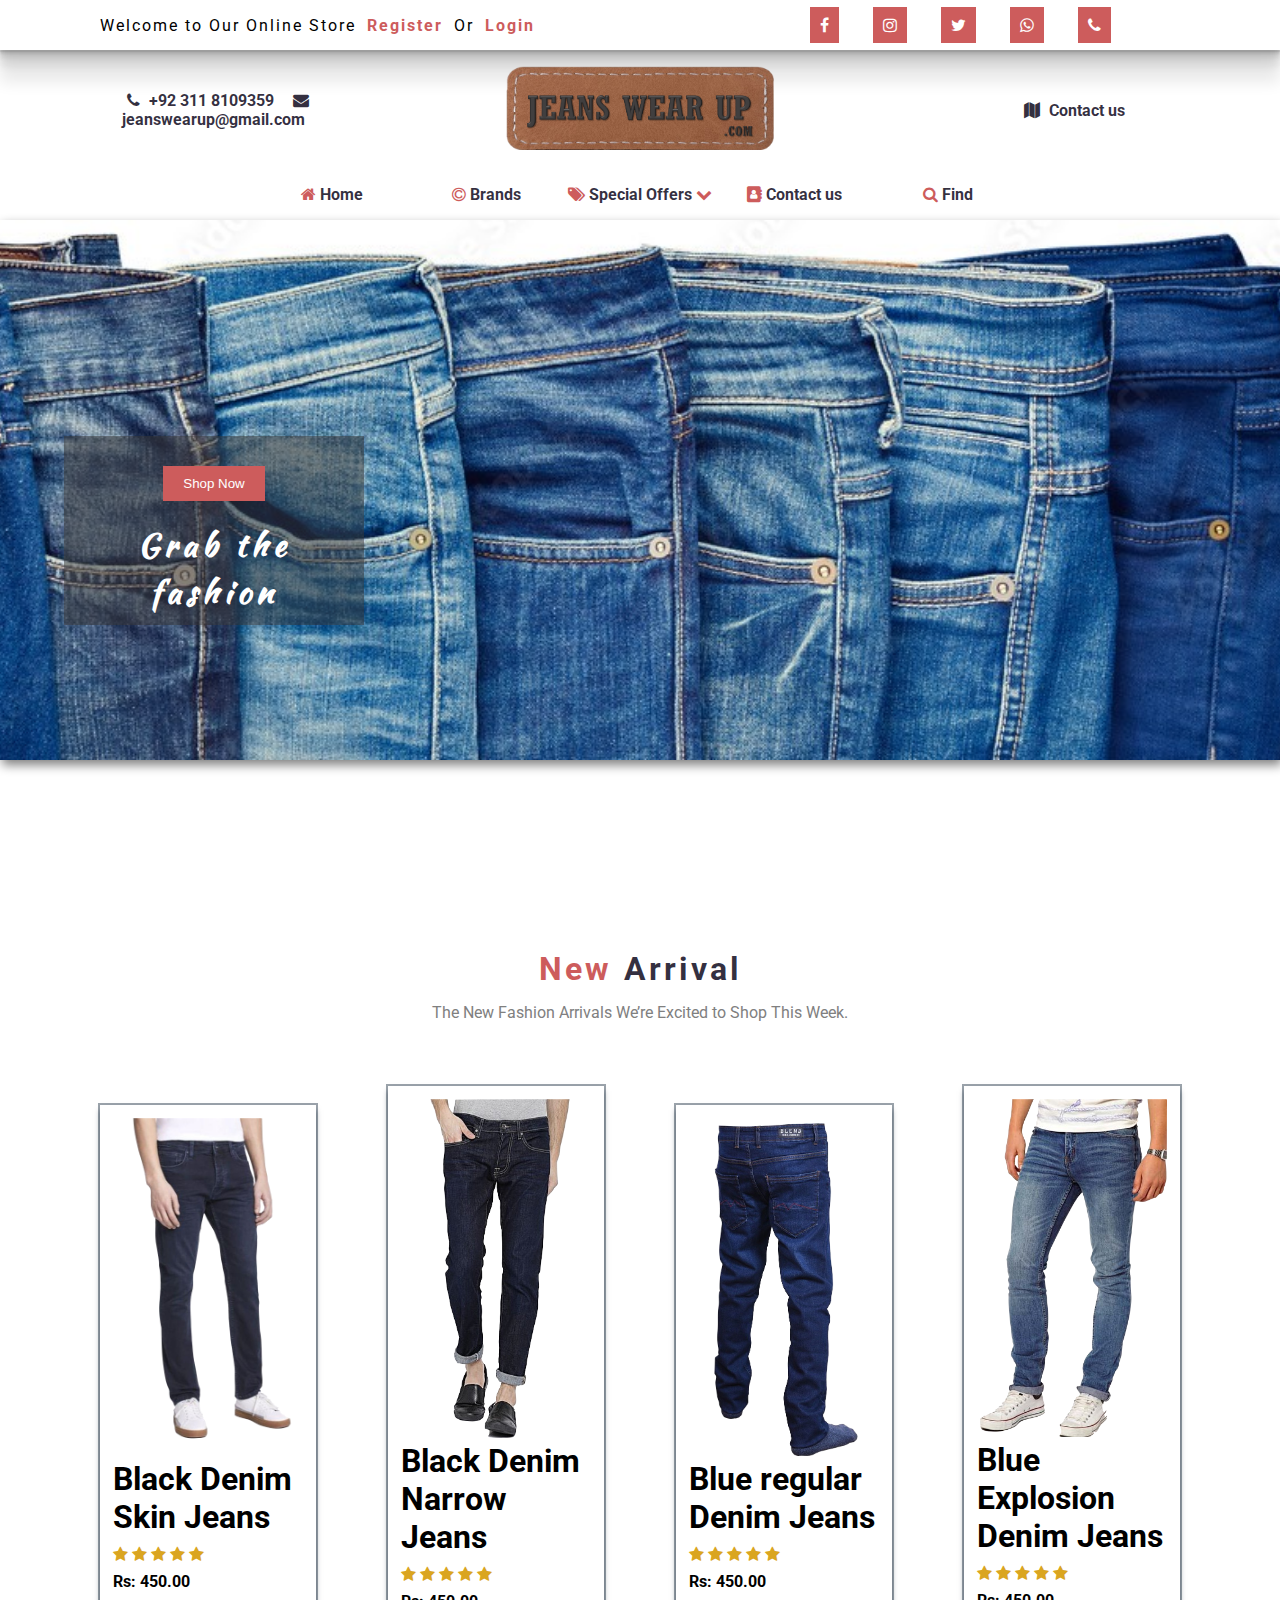
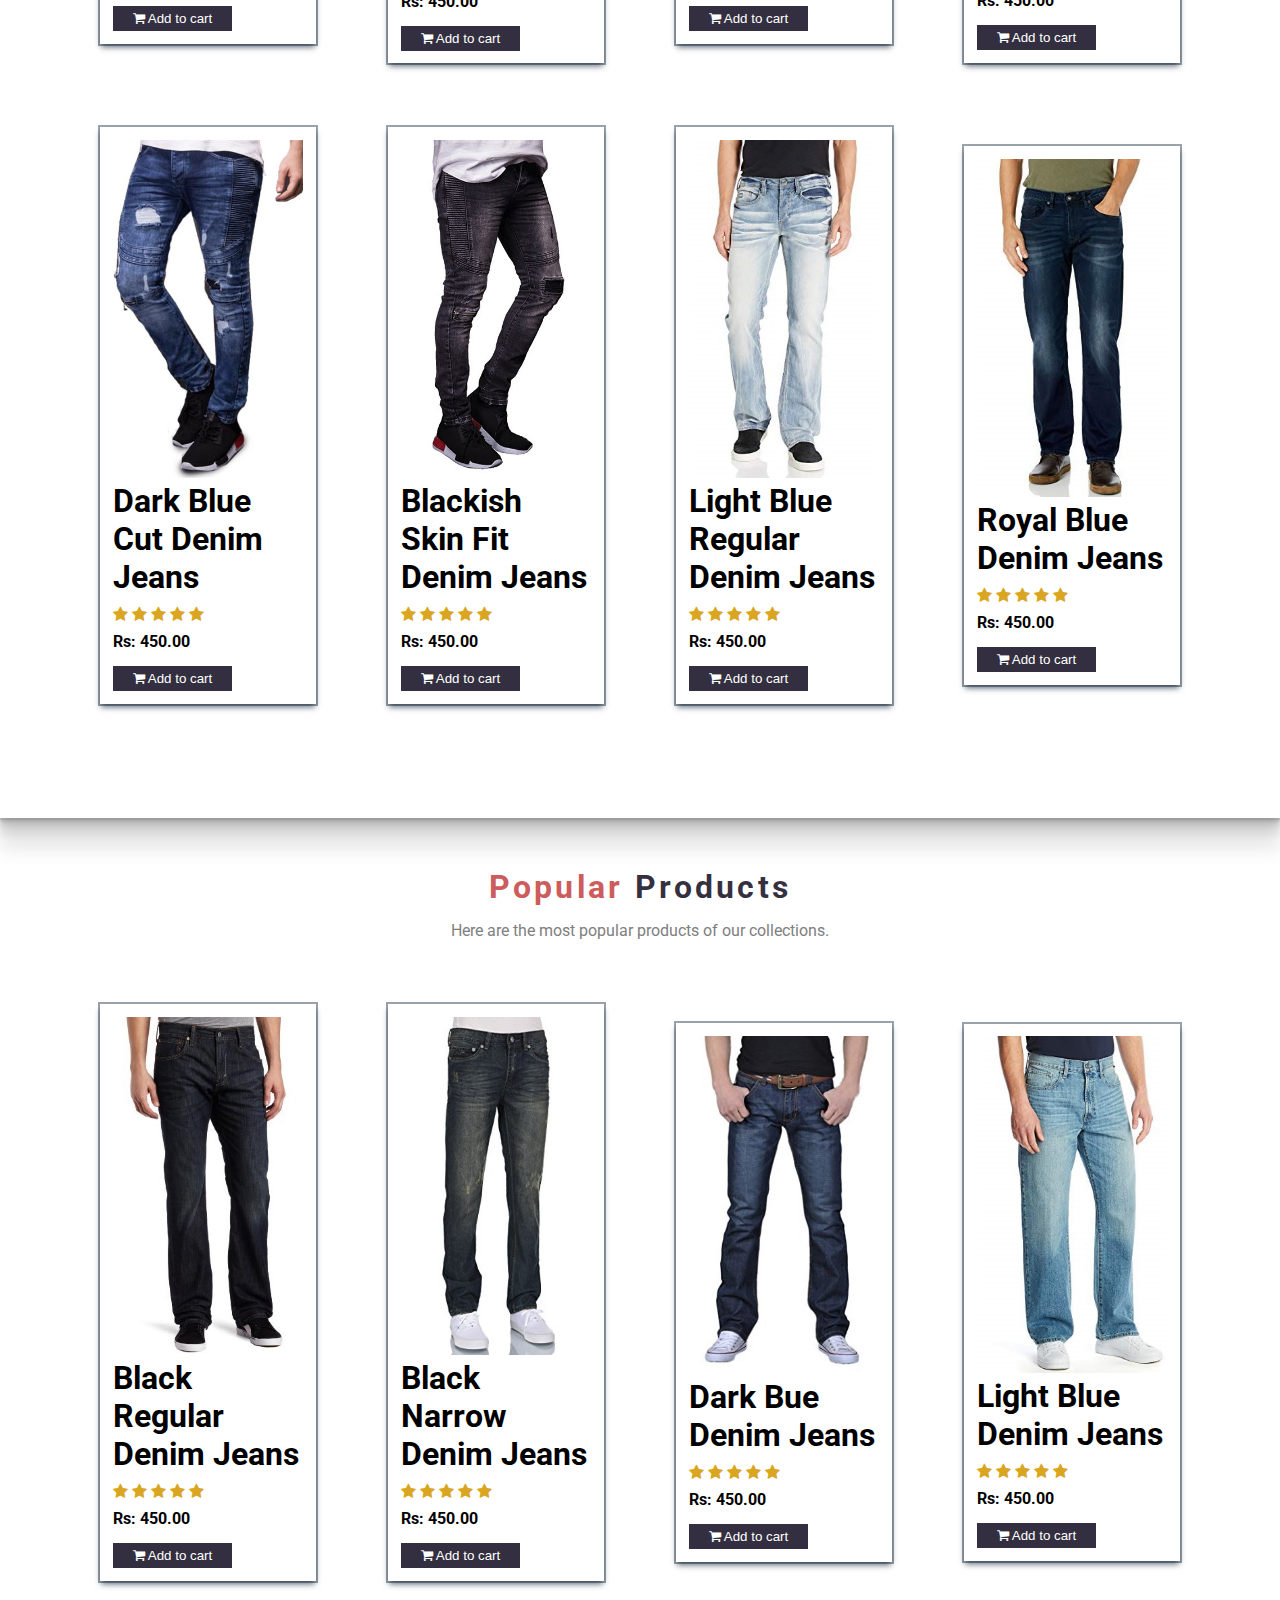
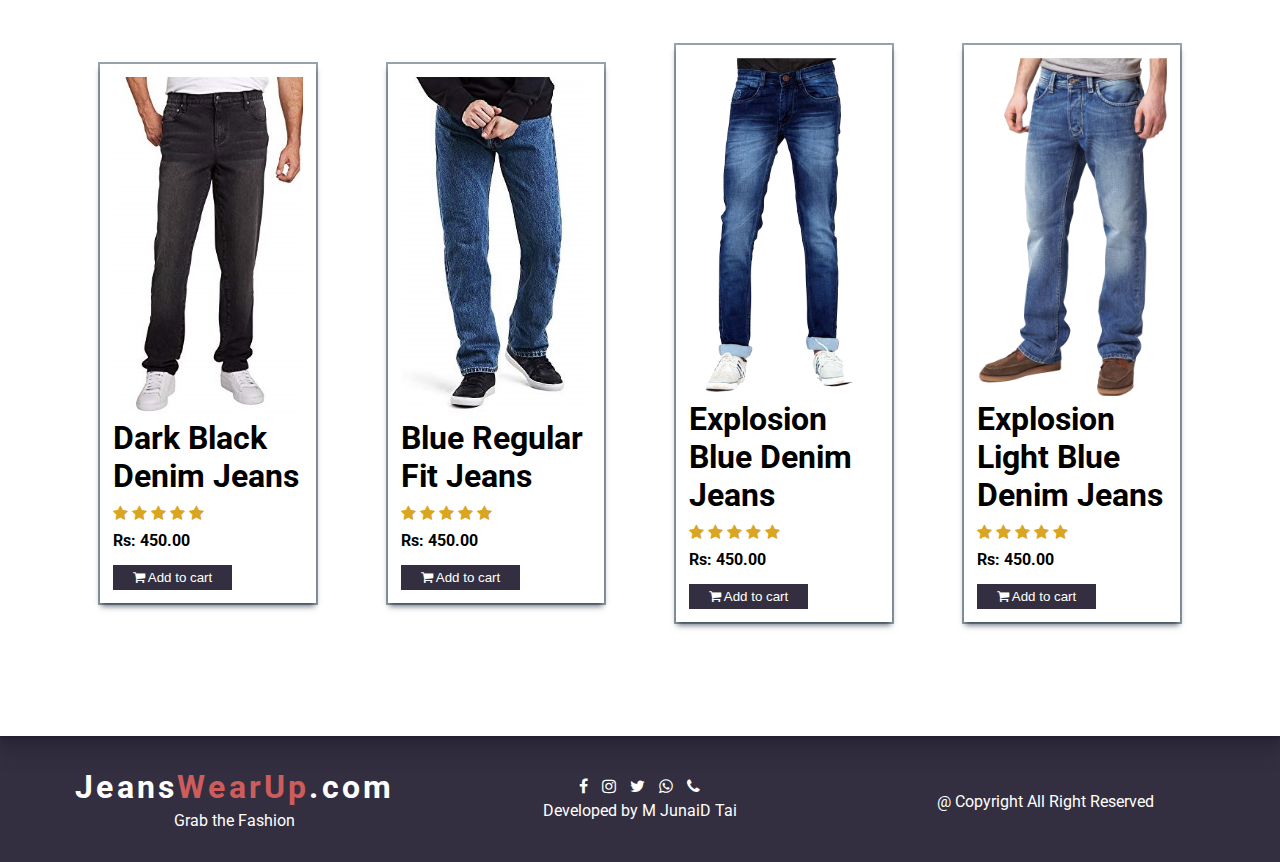
<file: index.html>
<!DOCTYPE html>
<html lang="en">

<head>
    <meta charset="UTF-8">
    <meta http-equiv="X-UA-Compatible" content="IE=edge">
    <meta name="viewport" content="width=device-width, initial-scale=1.0">
    <title>Jeans Wear Up</title>
    <link rel="stylesheet" href="style.css">
    <link rel="stylesheet" href="https://cdnjs.cloudflare.com/ajax/libs/font-awesome/4.7.0/css/font-awesome.min.css">
    <link rel="preconnect" href="https://fonts.googleapis.com">
    <link rel="preconnect" href="https://fonts.gstatic.com" crossorigin>
    <link href="https://fonts.googleapis.com/css2?family=Roboto:wght@300&display=swap" rel="stylesheet">
    <link rel="preconnect" href="https://fonts.googleapis.com">
    <link rel="preconnect" href="https://fonts.gstatic.com" crossorigin>
    <link href="https://fonts.googleapis.com/css2?family=Kaushan+Script&family=Roboto:wght@300&display=swap" rel="stylesheet">
</head>

<body>
    <header>
        <!-- Top Bar Starts Here -->
        <nav class="topBar">
            <div class="topBarDiv1">
                <span>Welcome to Our Online Store <a href="./registration.html">Register</a> Or <a href="./registration.html">Login</a></span>
            </div>
            <!-- <div class="topBarDiv3">
                <span><i class="fa fa-user"></i> Welcome <span id="userShow">k</span> <a href="#">Log out</a></span>
            </div> -->
            <div class="topBarDiv2">
                <a href="javascript:void(0)"><i class="fa fa-facebook-f"></i></a>
                <a href="javascript:void(0)"><i class="fa fa-instagram"></i></a>
                <a href="javascript:void(0)"><i class="fa fa-twitter"></i></a>
                <a href="javascript:void(0)"><i class="fa fa-whatsapp"></i></a>
                <a href="javascript:void(0)"><i class="fa fa-phone"></i></a>
            </div>
        </nav>
        <!-- Top Bar Ends Here -->

        <!-- First Navigation Bar Starts Here -->

        <nav class="firstNavBar">
            <div class="firstNavBarleftDiv">
                <a href="tel:0311-8109359"><i class="fa fa-phone"></i> +92 311 8109359</a>
                <a href="mailto:jeanswearup@gmail.com"><i class="fa fa-envelope"></i> jeanswearup@gmail.com</a>
            </div>
            <div class="firstNavBarMiddleDiv">
                <a href="./index.html"><img src="./Image/Logo Transparent.png" alt="Site Logo"></a>
            </div>
            <div class="firstNavBarRightDiv">
               <a href="./contactUs.html"><i class="fa fa-map"></i> Contact us</a>
            </div>

        </nav>
        <!-- First Navigation Bar Ends Here -->

        <!-- Second Navigation Bar Starts Here -->
        <nav class="socendNavBar">
            <ul>
                <li><a href="./index.html"><i class="fa fa-home"></i> Home</a></li>
                <li><a href="./brands.html"><i class="fa fa-copyright"></i> Brands</a></li>
                <li><a href="./specialOffers.html"><i class="fa fa-tags"></i> Special Offers <i class="fa fa-chevron-down"></i></a>
                    <ul>
                        <li><a href="./index.html#newArrival"><i class="fa fa-gift"></i> New Arrival</a></li>
                        <li><a href="./index.html#popularProduct"><i class="fa fa-fire"></i> Popular Items</a></li>
                    </ul>
                </li>
                <li><a href="./contactUs.html"><i class="fa fa-address-book"></i> Contact us</a></li>
                <li><a href="javascript:void(0)" onclick="findLink()"><i class="fa fa-search"></i> Find</a></li>
            </ul>
        </nav>
        <!-- Second Navigation Bar Ends Here -->

<section id="sideNavBar">
    <ul>
        <li><a href="./index.html"><i class="fa fa-home"></i> Home</a></li>
        <li><a href="./brands.html"><i class="fa fa-copyright"></i> Brands</a></li>
        <li><a href="./contactUs.html"><i class="fa fa-address-book"></i> Contact us</a></li>
        <li><a href="javascript:void(0)" onclick="findLink()"><i class="fa fa-search"></i> Find</a></li>
        <li><a href="./specialOffers.html"><i class="fa fa-tags"></i> Special Offers <i class="fa fa-chevron-down"></i></a>
            <ul>
                <li><a href="index.html#newArrival"><i class="fa fa-gift"></i> New Arrival</a></li>
                <li><a href="index.html#popularProduct"><i class="fa fa-fire"></i> Popular Items</a></li>
            </ul>
        </li>
    </ul>
</section>
<i class="fa fa-bars" id="menuBar" onclick="menuBarfunc()"></i>

        <!-- Intro Picture Starts Here -->
        <section class="pictureSection">
            <div class="pictureSectionText">
                <a href="./index.html#newArrival"><button>Shop Now</button></a>
                <h1>Grab the fashion</h1>
            </div>
        </section>
        <!-- Intro Picture Ends Here -->
    </header>

    <!-- New Arrival Section Starts Here -->
    <section class="newArrival" id="newArrival">
        <div class="productIntro">
            <h1>New <span>Arrival</span></h1>
            <p>The New Fashion Arrivals We’re Excited to Shop This Week.</p>
        </div>

        <div class="cardContainer">
            <div class="card">
                <div>
                    <img src="./Image/Pants1.png" alt="New Arrival Pants">
                </div>
                <h1>Black Denim Skin Jeans</h1>
                <span>
                    <i class="fa fa-star"></i>
                    <i class="fa fa-star"></i>
                    <i class="fa fa-star"></i>
                    <i class="fa fa-star"></i>
                    <i class="fa fa-star"></i>
                </span>
                <p>Rs: 450.00</p>
                <button><i class="fa fa-shopping-cart"></i> Add to cart</button>
            </div>
            <div class="card">
                <div>
                    <img src="./Image/Pants2.png" alt="New Arrival Pants">
                </div>
                <h1>Black Denim Narrow Jeans</h1>
                <span>
                    <i class="fa fa-star"></i>
                    <i class="fa fa-star"></i>
                    <i class="fa fa-star"></i>
                    <i class="fa fa-star"></i>
                    <i class="fa fa-star"></i>
                </span>
                <p>Rs: 450.00</p>
                <button><i class="fa fa-shopping-cart"></i> Add to cart</button>
            </div>
            <div class="card">
                <div>
                    <img src="./Image/Pants3.png" alt="New Arrival Pants">
                </div>
                <h1>Blue regular Denim Jeans</h1>
                <span>
                    <i class="fa fa-star"></i>
                    <i class="fa fa-star"></i>
                    <i class="fa fa-star"></i>
                    <i class="fa fa-star"></i>
                    <i class="fa fa-star"></i>
                </span>
                <p>Rs: 450.00</p>
                <button><i class="fa fa-shopping-cart"></i> Add to cart</button>
            </div>
            <div class="card">
                <div>
                    <img src="./Image/Pants5.png" alt="New Arrival Pants">
                </div>
                <h1>Blue Explosion Denim Jeans</h1>
                <span>
                    <i class="fa fa-star"></i>
                    <i class="fa fa-star"></i>
                    <i class="fa fa-star"></i>
                    <i class="fa fa-star"></i>
                    <i class="fa fa-star"></i>
                </span>
                <p>Rs: 450.00</p>
                <button><i class="fa fa-shopping-cart"></i> Add to cart</button>
            </div>
        </div>
        <div class="cardContainer">
            <div class="card">
                <div>
                    <img src="./Image/Pants6.jpg" alt="New Arrival Pants">
                </div>
                <h1>Dark Blue Cut Denim Jeans</h1>
                <span>
                    <i class="fa fa-star"></i>
                    <i class="fa fa-star"></i>
                    <i class="fa fa-star"></i>
                    <i class="fa fa-star"></i>
                    <i class="fa fa-star"></i>
                </span>
                <p>Rs: 450.00</p>
                <button><i class="fa fa-shopping-cart"></i> Add to cart</button>
            </div>
            <div class="card">
                <div>
                    <img src="./Image/Pants7.jpg" alt="New Arrival Pants">
                </div>
                <h1>Blackish Skin Fit Denim Jeans</h1>
                <span>
                    <i class="fa fa-star"></i>
                    <i class="fa fa-star"></i>
                    <i class="fa fa-star"></i>
                    <i class="fa fa-star"></i>
                    <i class="fa fa-star"></i>
                </span>
                <p>Rs: 450.00</p>
                <button><i class="fa fa-shopping-cart"></i> Add to cart</button>
            </div>
            <div class="card">
                <div>
                    <img src="./Image/Pants8.jpg" alt="New Arrival Pants">
                </div>
                <h1>Light Blue Regular Denim Jeans</h1>
                <span>
                    <i class="fa fa-star"></i>
                    <i class="fa fa-star"></i>
                    <i class="fa fa-star"></i>
                    <i class="fa fa-star"></i>
                    <i class="fa fa-star"></i>
                </span>
                <p>Rs: 450.00</p>
                <button><i class="fa fa-shopping-cart"></i> Add to cart</button>
            </div>
            <div class="card">
                <div>
                    <img src="./Image/Pants9.jpg" alt="New Arrival Pants">
                </div>
                <h1>Royal Blue Denim Jeans</h1>
                <span>
                    <i class="fa fa-star"></i>
                    <i class="fa fa-star"></i>
                    <i class="fa fa-star"></i>
                    <i class="fa fa-star"></i>
                    <i class="fa fa-star"></i>
                </span>
                <p>Rs: 450.00</p>
                <button><i class="fa fa-shopping-cart"></i> Add to cart</button>
            </div>
        </div>

    </section>
    <!-- New Arrival Section Ends Here -->

    <!-- Popular Items Section Starts Here -->
    <section class="popularProduct" id="popularProduct">
        <div class="productIntro">
            <h1>Popular <span>Products</span></h1>
            <p>Here are the most popular products of our collections.</p>
        </div>

        <div class="cardContainer">
            <div class="card">
                <div>
                    <img src="./Image/Pants10.jpg" alt="New Arrival Pants">
                </div>
                <h1>Black Regular Denim Jeans</h1>
                <span>
            <i class="fa fa-star"></i>
            <i class="fa fa-star"></i>
            <i class="fa fa-star"></i>
            <i class="fa fa-star"></i>
            <i class="fa fa-star"></i>
        </span>
                <p>Rs: 450.00</p>
                <button><i class="fa fa-shopping-cart"></i> Add to cart</button>
            </div>
            <div class="card">
                <div>
                    <img src="./Image/Pants11.jpg" alt="New Arrival Pants">
                </div>
                <h1> Black Narrow Denim Jeans</h1>
                <span>
            <i class="fa fa-star"></i>
            <i class="fa fa-star"></i>
            <i class="fa fa-star"></i>
            <i class="fa fa-star"></i>
            <i class="fa fa-star"></i>
        </span>
                <p>Rs: 450.00</p>
                <button><i class="fa fa-shopping-cart"></i> Add to cart</button>
            </div>
            <div class="card">
                <div>
                    <img src="./Image/Pants12.jpg" alt="New Arrival Pants">
                </div>
                <h1>Dark Bue Denim Jeans</h1>
                <span>
            <i class="fa fa-star"></i>
            <i class="fa fa-star"></i>
            <i class="fa fa-star"></i>
            <i class="fa fa-star"></i>
            <i class="fa fa-star"></i>
        </span>
                <p>Rs: 450.00</p>
                <button><i class="fa fa-shopping-cart"></i> Add to cart</button>
            </div>
            <div class="card">
                <div>
                    <img src="./Image/Pants13.jpg" alt="New Arrival Pants">
                </div>
                <h1>Light Blue Denim Jeans</h1>
                <span>
            <i class="fa fa-star"></i>
            <i class="fa fa-star"></i>
            <i class="fa fa-star"></i>
            <i class="fa fa-star"></i>
            <i class="fa fa-star"></i>
        </span>
                <p>Rs: 450.00</p>
                <button><i class="fa fa-shopping-cart"></i> Add to cart</button>
            </div>
        </div>
        <div class="cardContainer">
            <div class="card">
                <div>
                    <img src="./Image/Pants14.jpg" alt="New Arrival Pants">
                </div>
                <h1>Dark Black Denim Jeans</h1>
                <span>
            <i class="fa fa-star"></i>
            <i class="fa fa-star"></i>
            <i class="fa fa-star"></i>
            <i class="fa fa-star"></i>
            <i class="fa fa-star"></i>
        </span>
                <p>Rs: 450.00</p>
                <button><i class="fa fa-shopping-cart"></i> Add to cart</button>
            </div>
            <div class="card">
                <div>
                    <img src="./Image/Pants15.jpg" alt="New Arrival Pants">
                </div>
                <h1>Blue Regular Fit Jeans</h1>
                <span>
            <i class="fa fa-star"></i>
            <i class="fa fa-star"></i>
            <i class="fa fa-star"></i>
            <i class="fa fa-star"></i>
            <i class="fa fa-star"></i>
        </span>
                <p>Rs: 450.00</p>
                <button><i class="fa fa-shopping-cart"></i> Add to cart</button>
            </div>
            <div class="card">
                <div>
                    <img src="./Image/Pants16.png" alt="New Arrival Pants">
                </div>
                <h1>Explosion Blue Denim Jeans</h1>
                <span>
            <i class="fa fa-star"></i>
            <i class="fa fa-star"></i>
            <i class="fa fa-star"></i>
            <i class="fa fa-star"></i>
            <i class="fa fa-star"></i>
        </span>
                <p>Rs: 450.00</p>
                <button><i class="fa fa-shopping-cart"></i> Add to cart</button>
            </div>
            <div class="card">
                <div>
                    <img src="./Image/Pants18.png" alt="New Arrival Pants">
                </div>
                <h1>Explosion Light Blue Denim Jeans</h1>
                <span>
            <i class="fa fa-star"></i>
            <i class="fa fa-star"></i>
            <i class="fa fa-star"></i>
            <i class="fa fa-star"></i>
            <i class="fa fa-star"></i>
        </span>
                <p>Rs: 450.00</p>
                <button><i class="fa fa-shopping-cart"></i> Add to cart</button>
            </div>
        </div>
    </section>
    <!-- Popular Items Section Ends Here -->

    <!-- footer Starts Here -->
    <footer>
        <div>
            <a href="./index.html"><h1>Jeans<span>WearUp</span>.com</h1></a> 
            <p>Grab the Fashion</p>
        </div>
        <div>
            <i class="fa fa-facebook-f"></i>
            <i class="fa fa-instagram"></i>
            <i class="fa fa-twitter"></i>
            <i class="fa fa-whatsapp"></i>
            <i class="fa fa-phone"></i>
            <p>Developed by M JunaiD Tai</p>
        </div>
        <div>
            <p>@ Copyright All Right Reserved</p>
        </div>
    </footer>
    <!-- footer Ends Here -->

<script src="app.js"></script>
</body>

</html>
</file>
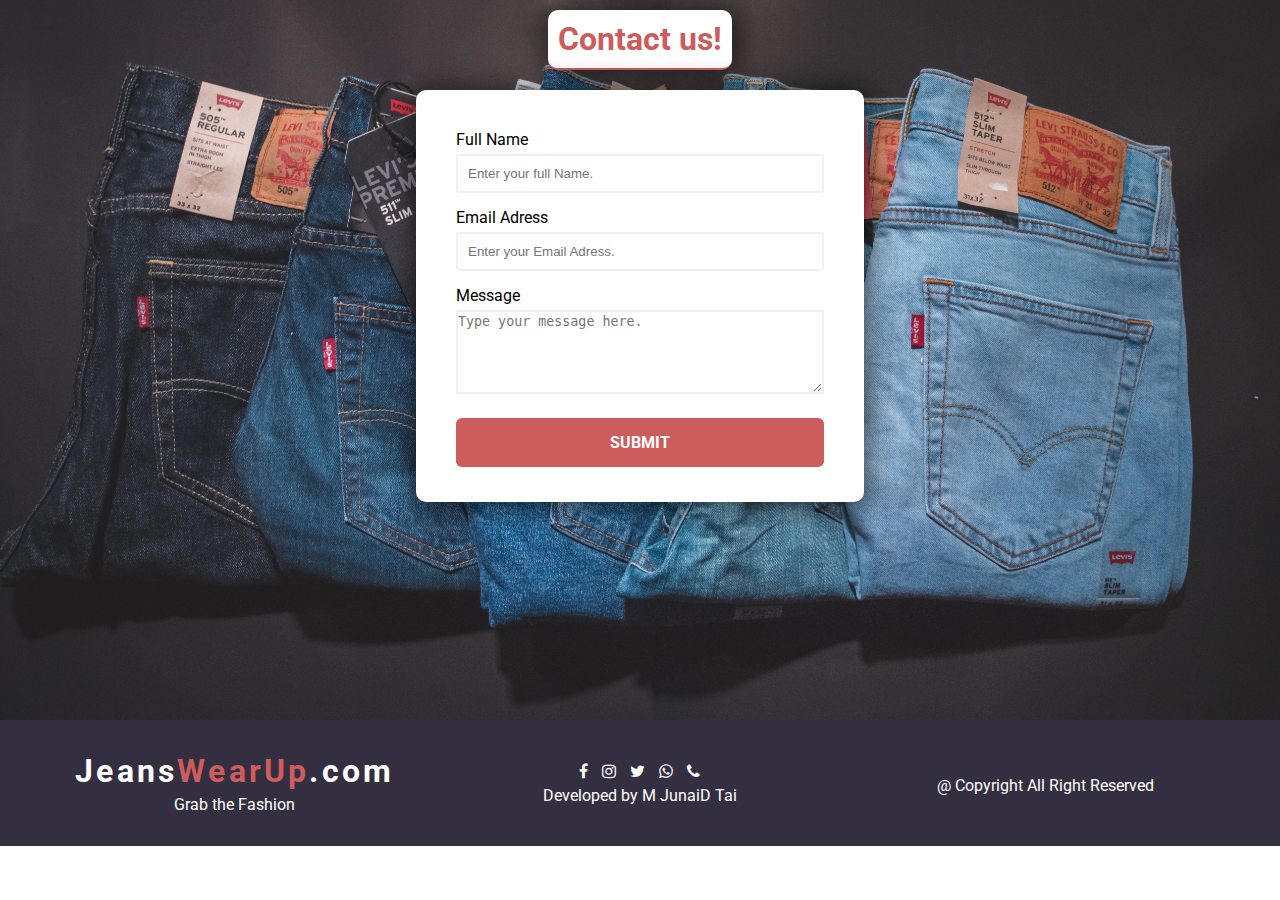
<file: contactUs.html>
<!DOCTYPE html>
<html lang="en">
<head>
    <meta charset="UTF-8">
    <meta http-equiv="X-UA-Compatible" content="IE=edge">
    <meta name="viewport" content="width=device-width, initial-scale=1.0">
    <title>Contact us</title>
    <link rel="stylesheet" href="style.css">
    <link rel="stylesheet" href="https://cdnjs.cloudflare.com/ajax/libs/font-awesome/4.7.0/css/font-awesome.min.css">
    <link rel="preconnect" href="https://fonts.googleapis.com">
    <link rel="preconnect" href="https://fonts.gstatic.com" crossorigin>
    <link href="https://fonts.googleapis.com/css2?family=Roboto:wght@300&display=swap" rel="stylesheet">
    <link rel="preconnect" href="https://fonts.googleapis.com">
    <link rel="preconnect" href="https://fonts.gstatic.com" crossorigin>
    <link href="https://fonts.googleapis.com/css2?family=Kaushan+Script&family=Roboto:wght@300&display=swap" rel="stylesheet">
    <link rel="stylesheet" href="styleRegistration.css">
</head>

<body>
    <div class="contactDiv">
        <h1>Contact us!</h1>
        <!-- <div class="innerContactDiv">
            <div id="map"></div> -->
            <div class="contactUsForm">
                <div>
                    <label>Full Name</label>
                    <input type="text" id="contactUsFullName" autocomplete="off" placeholder="Enter your full Name.">
                </div>
                <div>
                    <label>Email Adress</label>
                    <input type="email" id="contactUsEmail" autocomplete="off" placeholder="Enter your Email Adress.">
                </div>
                <div>
                    <label>Message</label>
                    <textarea name="" id="contactUsMsg" autocomplete="off" rows="4" placeholder="Type your message here."></textarea>
        
                </div>
                <div>
                    <input type="submit" id="contactUsSubmitBtn" value="Submit" onClick="contactSubmit()">
                </div>
            </div>
        <!-- </div> -->
    </div>
    
    
        <!-- footer Starts Here -->
            <!-- footer Starts Here -->
    <footer>
        <div>
            <a href="./index.html"><h1>Jeans<span>WearUp</span>.com</h1></a> 
            <p>Grab the Fashion</p>
        </div>
        <div>
            <i class="fa fa-facebook-f"></i>
            <i class="fa fa-instagram"></i>
            <i class="fa fa-twitter"></i>
            <i class="fa fa-whatsapp"></i>
            <i class="fa fa-phone"></i>
            <p>Developed by M JunaiD Tai</p>
        </div>
        <div>
            <p>@ Copyright All Right Reserved</p>
        </div>
    </footer>
    <!-- footer Ends Here -->



        <script src="app.js"></script>
</body>
</html>
</file>
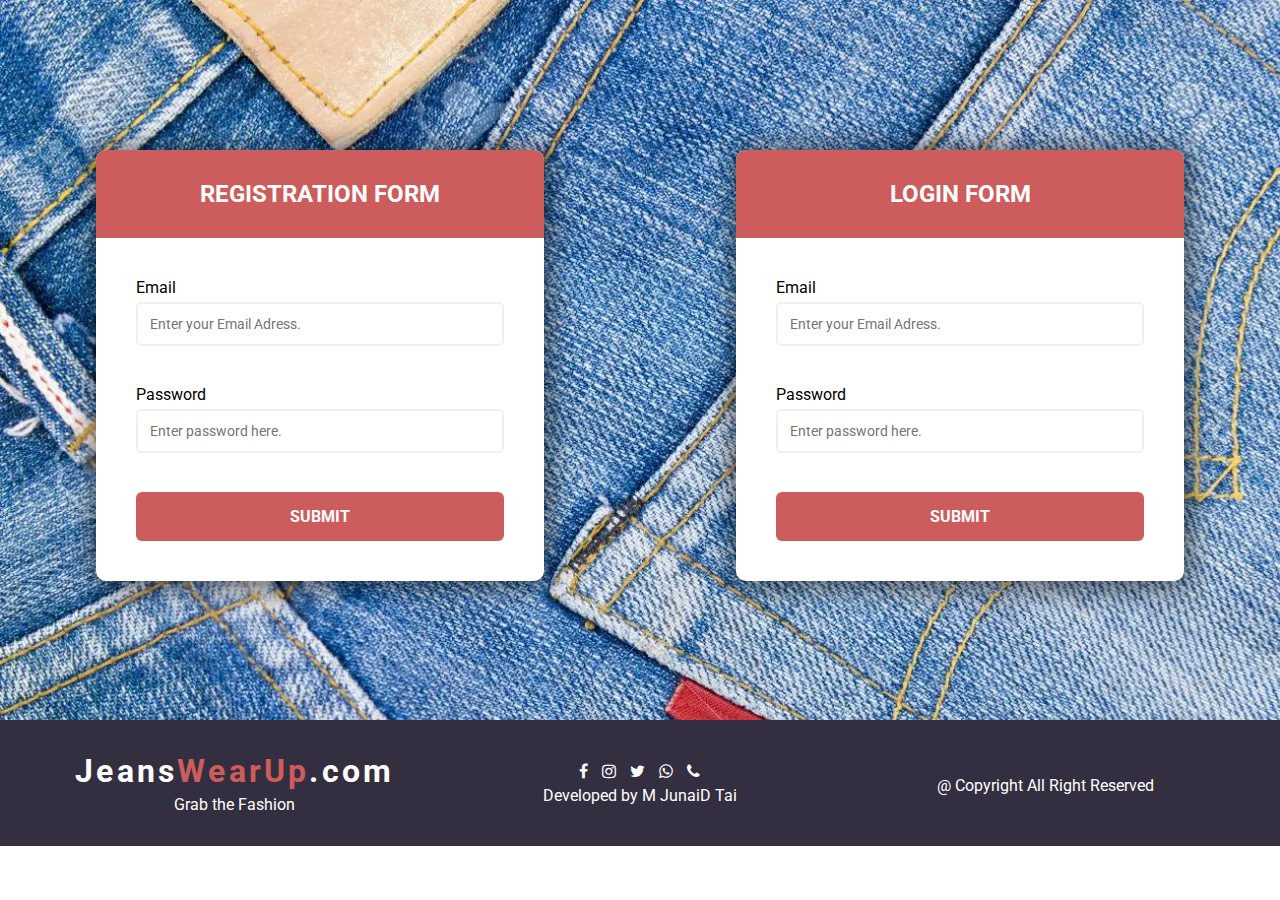
<file: registration.html>
<!DOCTYPE html>
<html lang="en">
<head>
    <meta charset="UTF-8">
    <meta http-equiv="X-UA-Compatible" content="IE=edge">
    <meta name="viewport" content="width=device-width, initial-scale=1.0">
    <title>Sign Up</title>
    <link rel="stylesheet" href="style.css">
    <link rel="stylesheet" href="https://cdnjs.cloudflare.com/ajax/libs/font-awesome/4.7.0/css/font-awesome.min.css">
    <link rel="preconnect" href="https://fonts.googleapis.com">
    <link rel="preconnect" href="https://fonts.gstatic.com" crossorigin>
    <link href="https://fonts.googleapis.com/css2?family=Roboto:wght@300&display=swap" rel="stylesheet">
    <link rel="preconnect" href="https://fonts.googleapis.com">
    <link rel="preconnect" href="https://fonts.gstatic.com" crossorigin>
    <link href="https://fonts.googleapis.com/css2?family=Kaushan+Script&family=Roboto:wght@300&display=swap" rel="stylesheet">
    <link rel="stylesheet" href="styleRegistration.css">
</head>
<body>
    



<div class="innerBody">
    <div class="formContainer">
        <div class="formHeader">
            <h2>Registration Form</h2>
        </div>
        <form action="" onsubmit="return false" class="formClass" id="formId">
            
            <div class="form-control">
                <label>Email</label>
                <input type="Email" id="signUpEmail" autocomplete="off" placeholder="Enter your Email Adress.">
                <i class="fa fa-check-circle"></i>
                <i class="fa fa-exclamation-circle"></i>
                <small>Error Message</small>
            </div>
            <div class="form-control">
                <label>Password</label>
                <input type="password" id="signUpPassword" autocomplete="off" placeholder="Enter password here.">
                <i class="fa fa-check-circle"></i>
                <i class="fa fa-exclamation-circle"></i>
                <small>Error Message</small>
            </div>
            <input type="submit" value="Submit" class="btn" onclick="signUpFunc()">
        </form>
        
    </div>
    <div class="formContainer">
        <div class="formHeader">
            <h2>Login Form</h2>
        </div>
        <form action="" onsubmit="return false" class="formClass" id="formId">
          
            <div class="form-control">
                <label>Email</label>
                <input type="Email" id="loginEmail" autocomplete="off" placeholder="Enter your Email Adress.">
                <i class="fa fa-check-circle"></i>
                <i class="fa fa-exclamation-circle"></i>
                <small>Error Message</small>
            </div>
        
            <div class="form-control">
                <label>Password</label>
                <input type="password" id="loginPassword" autocomplete="off" placeholder="Enter password here.">
                <i class="fa fa-check-circle"></i>
                <i class="fa fa-exclamation-circle"></i>
                <small>Error Message</small>
            </div>
            
            <input type="submit" value="Submit" class="btn" onclick="loginFunc()">
        </form>
        
    </div>
</div>
 

<!-- footer Starts Here -->
<footer>
    <div>
        <a href="./index.html"><h1>Jeans<span>WearUp</span>.com</h1></a> 
        <p>Grab the Fashion</p>
    </div>
    <div>
        <i class="fa fa-facebook-f"></i>
        <i class="fa fa-instagram"></i>
        <i class="fa fa-twitter"></i>
        <i class="fa fa-whatsapp"></i>
        <i class="fa fa-phone"></i>
        <p>Developed by M JunaiD Tai</p>
    </div>
    <div>
        <p>@ Copyright All Right Reserved</p>
    </div>
</footer>
<!-- footer Ends Here -->
<script src="app.js"></script>
</body>
</html>
</file>
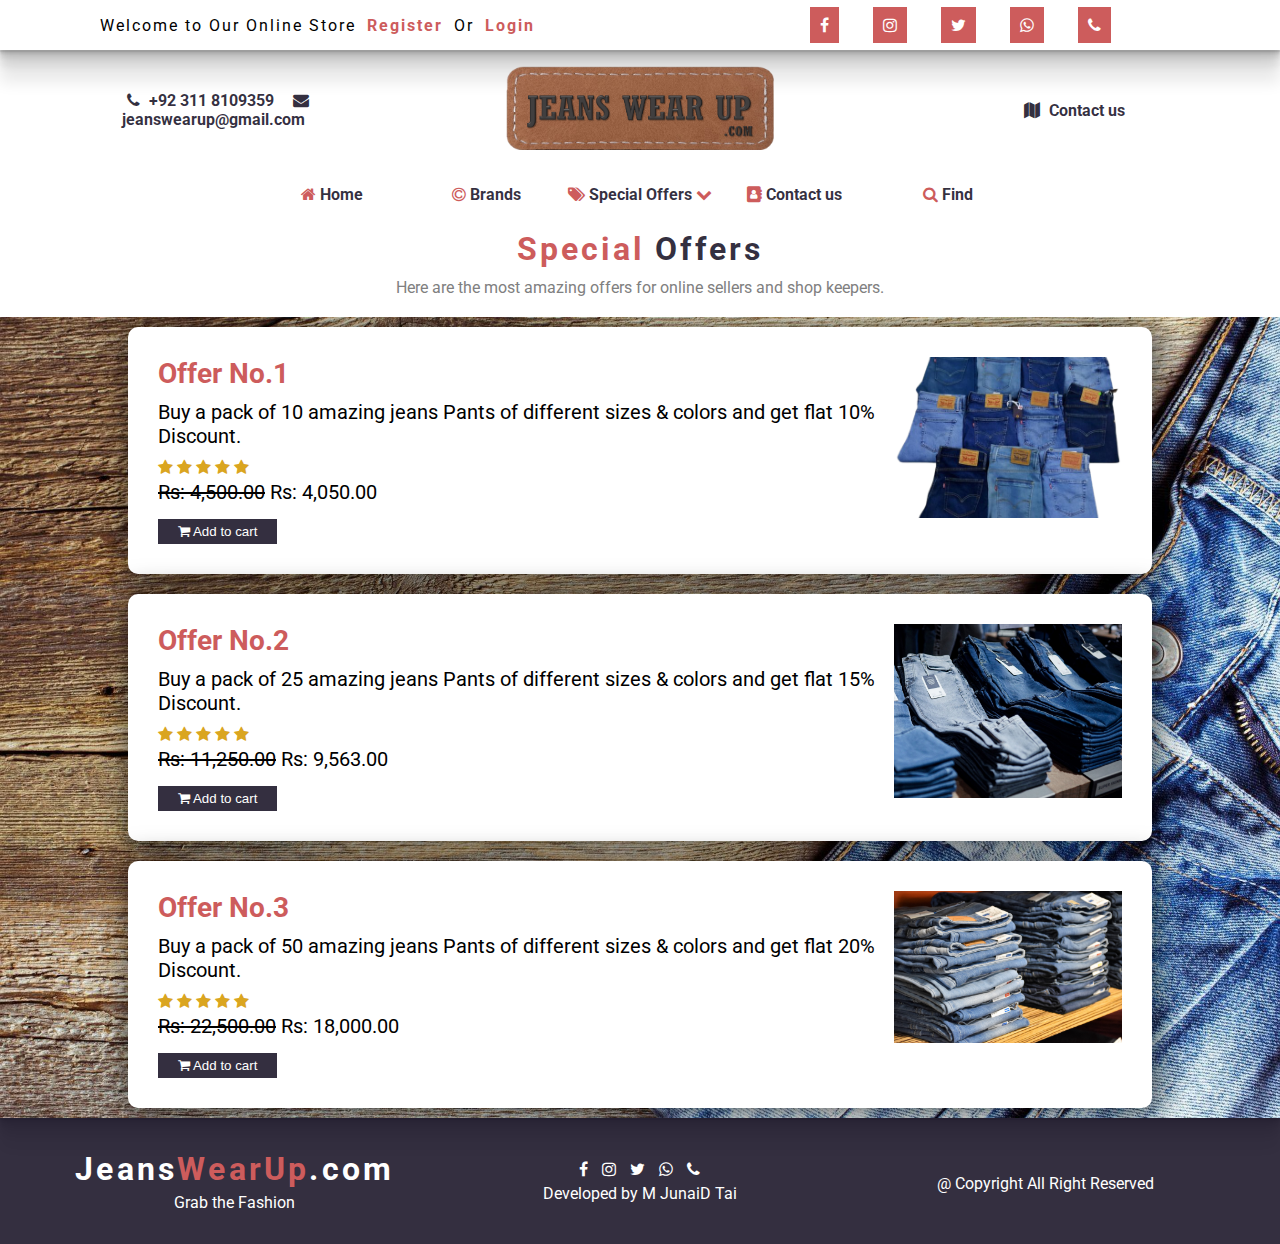
<file: specialOffers.html>
<!DOCTYPE html>
<html lang="en">

<head>
    <meta charset="UTF-8">
    <meta http-equiv="X-UA-Compatible" content="IE=edge">
    <meta name="viewport" content="width=device-width, initial-scale=1.0">
    <title>Jeans Wear Up</title>
    <link rel="stylesheet" href="style.css">
    <link rel="stylesheet" href="https://cdnjs.cloudflare.com/ajax/libs/font-awesome/4.7.0/css/font-awesome.min.css">
    <link rel="preconnect" href="https://fonts.googleapis.com">
    <link rel="preconnect" href="https://fonts.gstatic.com" crossorigin>
    <link href="https://fonts.googleapis.com/css2?family=Roboto:wght@300&display=swap" rel="stylesheet">
    <link rel="preconnect" href="https://fonts.googleapis.com">
    <link rel="preconnect" href="https://fonts.gstatic.com" crossorigin>
    <link href="https://fonts.googleapis.com/css2?family=Kaushan+Script&family=Roboto:wght@300&display=swap" rel="stylesheet">
</head>

<body>
    <header>
        <!-- Top Bar Starts Here -->
        <nav class="topBar">
            <div class="topBarDiv1">
                <span>Welcome to Our Online Store <a href="./registration.html">Register</a> Or <a href="./registration.html">Login</a></span>
            </div>
            <!-- <div class="topBarDiv3">
                <span><i class="fa fa-user"></i> Welcome <span id="userShow">k</span> <a href="#">Log out</a></span>
            </div> -->
            <div class="topBarDiv2">
                <a href="javascript:void(0)"><i class="fa fa-facebook-f"></i></a>
                <a href="javascript:void(0)"><i class="fa fa-instagram"></i></a>
                <a href="javascript:void(0)"><i class="fa fa-twitter"></i></a>
                <a href="javascript:void(0)"><i class="fa fa-whatsapp"></i></a>
                <a href="javascript:void(0)"><i class="fa fa-phone"></i></a>
            </div>
        </nav>
        <!-- Top Bar Ends Here -->

        <!-- First Navigation Bar Starts Here -->

        <nav class="firstNavBar">
            <div class="firstNavBarleftDiv">
                <a href="tel:0311-8109359"><i class="fa fa-phone"></i> +92 311 8109359</a>
                <a href="mailto:jeanswearup@gmail.com"><i class="fa fa-envelope"></i> jeanswearup@gmail.com</a>
            </div>
            <div class="firstNavBarMiddleDiv">
                <a href="./index.html"><img src="./Image/Logo Transparent.png" alt="Site Logo"></a>
            </div>
            <div class="firstNavBarRightDiv">
               <a href="./contactUs.html"><i class="fa fa-map"></i> Contact us</a>
            </div>

        </nav>
        <!-- First Navigation Bar Ends Here -->

        <!-- Second Navigation Bar Starts Here -->
        <nav class="socendNavBar">
            <ul>
                <li><a href="./index.html"><i class="fa fa-home"></i> Home</a></li>
                <li><a href="./brands.html"><i class="fa fa-copyright"></i> Brands</a></li>
                <li><a href="./specialOffers.html"><i class="fa fa-tags"></i> Special Offers <i class="fa fa-chevron-down"></i></a>
                    <ul>
                        <li><a href="./index.html#newArrival"><i class="fa fa-gift"></i> New Arrival</a></li>
                        <li><a href="./index.html#popularProduct"><i class="fa fa-fire"></i> Popular Items</a></li>
                    </ul>
                </li>
                <li><a href="./contactUs.html"><i class="fa fa-address-book"></i> Contact us</a></li>
                <li><a href="./index.html"><i class="fa fa-search"></i> Find</a></li>
            </ul>
        </nav>
        <!-- Second Navigation Bar Ends Here -->

<section id="sideNavBar">
    <ul>
        <li><a href="./index.html"><i class="fa fa-home"></i> Home</a></li>
        <li><a href="./brands.html"><i class="fa fa-copyright"></i> Brands</a></li>
        <li><a href="./contactUs.html"><i class="fa fa-address-book"></i> Contact us</a></li>
        <li><a href="javascript:void(0)"><i class="fa fa-search"></i> Find</a></li>
        <li><a href="specialOffers.html"><i class="fa fa-tags"></i> Special Offers <i class="fa fa-chevron-down"></i></a>
            <ul>
                <li><a href="index.html#newArrival"><i class="fa fa-gift"></i> New Arrival</a></li>
                <li><a href="index.html#popularProduct"><i class="fa fa-fire"></i> Popular Items</a></li>
            </ul>
        </li>
    </ul>
</section>
<i class="fa fa-bars" id="menuBar" onclick="menuBarfunc()"></i>

        <h1 class="specialOfferh1">Special <span>Offers</span></h1>
        <p class="specialOfferHeadPara">Here are the most amazing offers for online sellers and shop keepers.</p>

<section class="specialOffers">
    <div class="specialOfferDiv">
        <div class="offerDiv">
            <div class="offerTextArea">
                <h2 class="offerHead">Offer No.1</h2>
                <p class="offerPara">Buy a pack of 10 amazing jeans Pants of different sizes & colors and get flat 10% Discount.</p>
                <span>
                    <i class="fa fa-star"></i>
                    <i class="fa fa-star"></i>
                    <i class="fa fa-star"></i>
                    <i class="fa fa-star"></i>
                    <i class="fa fa-star"></i>
                </span>
                        <p><s>Rs: 4,500.00</s> Rs: 4,050.00</p>
                        <button><i class="fa fa-shopping-cart"></i> Add to cart</button>
            </div>
            <div class="offerImageArea"><img src="./Image/offer 1.png" alt=""></div>
    
        </div>
        <div class="offerDiv">
            <div class="offerTextArea">
                <h2 class="offerHead">Offer No.2</h2>
                <p class="offerPara">Buy a pack of 25 amazing jeans Pants of different sizes & colors and get flat 15% Discount.</p>
                <span>
                    <i class="fa fa-star"></i>
                    <i class="fa fa-star"></i>
                    <i class="fa fa-star"></i>
                    <i class="fa fa-star"></i>
                    <i class="fa fa-star"></i>
                </span>
                        <p><s>Rs: 11,250.00</s> Rs: 9,563.00</p>
                        <button><i class="fa fa-shopping-cart"></i> Add to cart</button>
            </div>
            <div class="offerImageArea"><img src="./Image/offer 2.jpg" alt=""></div>
    
        </div>
        <div class="offerDiv">
            <div class="offerTextArea">
                <h2 class="offerHead">Offer No.3</h2>
                <p class="offerPara">Buy a pack of 50 amazing jeans Pants of different sizes & colors and get flat 20% Discount.</p>
                <span>
                    <i class="fa fa-star"></i>
                    <i class="fa fa-star"></i>
                    <i class="fa fa-star"></i>
                    <i class="fa fa-star"></i>
                    <i class="fa fa-star"></i>
                </span>
                        <p><s>Rs: 22,500.00</s> Rs: 18,000.00</p>
                        <button><i class="fa fa-shopping-cart"></i> Add to cart</button>
            </div>
            <div class="offerImageArea"><img src="./Image/Offer 4.jpg" alt=""></div>
    
        </div>
    </div>

</section>



<!-- footer Starts Here -->
<footer>
    <div>
        <a href="./index.html"><h1>Jeans<span>WearUp</span>.com</h1></a> 
        <p>Grab the Fashion</p>
    </div>
    <div>
        <i class="fa fa-facebook-f"></i>
        <i class="fa fa-instagram"></i>
        <i class="fa fa-twitter"></i>
        <i class="fa fa-whatsapp"></i>
        <i class="fa fa-phone"></i>
        <p>Developed by M JunaiD Tai</p>
    </div>
    <div>
        <p>@ Copyright All Right Reserved</p>
    </div>
</footer>
<!-- footer Ends Here -->

<script src="app.js"></script>
</body>

</html>
</file>
<file: style.css>
* {
    padding: 0;
    margin: 0;
    box-sizing: border-box;
}

body {
    scroll-behavior: smooth;
    font-family: 'Roboto', sans-serif;
}

:root {
    --primary: indianred;
    --secondary: rgba(15, 10, 29, 0.849);
    --light: #2f3640;
}

header {
    width: 100%;
    height: 100vh;
}

.topBar {
    width: 100%;
    height: 50px;
    display: flex;
    justify-content: space-around;
    align-items: center;
    flex-wrap: wrap;
    text-align: center;
    box-shadow: rgba(0, 0, 0, 0.09) 0px 2px 1px, rgba(0, 0, 0, 0.09) 0px 4px 2px, rgba(0, 0, 0, 0.09) 0px 8px 4px, rgba(0, 0, 0, 0.09) 0px 16px 8px, rgba(0, 0, 0, 0.09) 0px 32px 16px;
    /* position: sticky;
    top: 0;
    z-index: auto; */
}

.topBarDiv1 {
    letter-spacing: 2px;
    flex-basis: 50%;
}

/* .topBarDiv3 {
    color: var(--primary);
    cursor: pointer;
    margin: 0px 5px;
    font-weight: bold;
    letter-spacing: 2px;
    flex-basis: 30%;
    visibility: hidden;
}
.hidden {
visibility: none;
}
.visible {
    visibility: visible; */
/* } */
.topBarDiv1 a {
    text-decoration: none;
    color: var(--primary);
    cursor: pointer;
    margin: 0px 5px;
    font-weight: bold;
}

.topBarDiv2 {
    flex-basis: 50%;
}

.topBarDiv2 i {
    color: white;
    background-color: var(--primary);
    padding: 10px;
    cursor: pointer;
    margin: 0 15px;
    transition: 0.4s ease-in-out;
}

.topBarDiv2 i:hover {
    transform: rotate(360deg);
}

.firstNavBar {
    width: 100%;
    height: 120px;
    display: flex;
    justify-content: space-around;
    align-items: center;
    flex-wrap: wrap;
    text-align: center;
    padding: 10px 0;
}

.firstNavBarleftDiv,
.firstNavBarMiddleDiv,
.firstNavBarRightDiv {
    flex-basis: 30%;
    margin: auto;
    cursor: pointer;
}

.firstNavBarleftDiv a, .firstNavBarMiddleDiv a, .firstNavBarRightDiv a {
    text-decoration: none;
    color: var(--secondary);
    font-size: 1rem;
    font-weight: bold;
}

.firstNavBarleftDiv a i, .firstNavBarRightDiv a i {
    margin-left: 15px;
}

.firstNavBarMiddleDiv a img {
    width: 70%;
    /* box-shadow: rgba(0, 0, 0, 0.25) 0px 54px 55px, rgba(0, 0, 0, 0.12) 0px -12px 30px, rgba(0, 0, 0, 0.12) 0px 4px 6px, rgba(0, 0, 0, 0.17) 0px 12px 13px, rgba(0, 0, 0, 0.09) 0px -3px 5px; */
}

.firstNavBar i {
    margin: 0 5px;
}

.socendNavBar {
    width: 100%;
    height: 50px;
    line-height: 50px;
}

.socendNavBar ul {
    list-style-type: none;
    text-align: center;
}

.socendNavBar ul li {
    display: inline-block;
    width: 150px;
    position: relative;
    z-index: 99;
}

.socendNavBar ul li i {
    color: var(--primary);
}

.socendNavBar ul li a {
    text-decoration: none;
    color: var(--secondary);
    font-weight: bold;
    display: block;
    margin: 0px 5 px;
}

.socendNavBar ul li a:hover {
    color: var(--primary);
}

.socendNavBar ul ul {
    position: absolute;
    top: 50px;
    left: 0;
    display: none;
}

.socendNavBar ul li:hover>ul {
    display: block;
}

.socendNavBar ul ul li {
    background-color: white;
    border-bottom: 1px solid var(--primary);
}

.pictureSection {
    width: 100%;
    height: 60vh;
    background-image: url('./Image/PictureSection2.jpg');
    background-size: cover;
    background-position: top;
    position: relative;
    box-shadow: 2px 5px 10px gray;
}

.pictureSectionText {
    width: 300px;
    position: absolute;
    top: 40%;
    left: 5%;
    color: white;
    text-align: center;
    letter-spacing: 5px;
    padding: 10px;
    font-family: 'Kaushan Script', cursive;
    font-size: 1em;
    background-color: rgba(56, 54, 54, 0.5);
}

.pictureSection button {
    padding: 10px 20px;
    border: none;
    outline: none;
    background-color: var(--primary);
    color: white;
    margin: 20px 0px;
    transition: background-color 2s ease-out;
}

.pictureSection button:hover {
    background-color: var(--secondary);
    cursor: pointer;
}

.newArrival,
.popularProduct {
    padding: 50px 100px;
    box-shadow: rgba(0, 0, 0, 0.09) 0px 2px 1px, rgba(0, 0, 0, 0.09) 0px 4px 2px, rgba(0, 0, 0, 0.09) 0px 8px 4px, rgba(0, 0, 0, 0.09) 0px 16px 8px, rgba(0, 0, 0, 0.09) 0px 32px 16px;
}

.productIntro {
    text-align: center;
}

.productIntro h1  {
    color: var(--primary);
    letter-spacing: 0.2rem;
    font-weight: bolder;
    font-size: 2em;
}

.productIntro span {
    color: var(--secondary);
}

.productIntro p {
    color: gray;
    margin: 15px 0px;
}

.cardContainer {
    width: 100%;
    display: flex;
    justify-content: space-between;
    align-items: center;
    cursor: pointer;
    margin: 4rem 0;
    flex-wrap: wrap;
}

.cardContainer .card {
    flex-basis: 20%;
    padding: 0.8rem;
    position: relative;
    /* box-shadow: rgba(0, 0, 0, 0.16) 0px 1px 4px, rgb(51, 51, 51) 0px 0px 0px 3px; */
    /* box-shadow: rgba(17, 12, 46, 0.15) 0px 48px 100px 0px; */
    /* box-shadow: rgba(6, 24, 44, 0.4) 0px 0px 0px 2px, rgba(6, 24, 44, 0.65) 0px 4px 6px -1px, rgba(255, 255, 255, 0.08) 0px 1px 0px inset; */
    /* box-shadow: rgba(9, 30, 66, 0.25) 0px 4px 8px -2px, rgba(9, 30, 66, 0.08) 0px 0px 0px 1px; */
    box-shadow: rgba(6, 24, 44, 0.4) 0px 0px 0px 2px, rgba(6, 24, 44, 0.65) 0px 4px 6px -1px, rgba(255, 255, 255, 0.08) 0px 1px 0px inset;
}

.cardContainer .card img {
    width: 100%;
    height: 100%;
    transition: 0.5s ease-in-out;
}

.card>span>i {
    color: goldenrod;
    margin: 10px 0;
}

.card button {
    color: white;
    background-color: var(--secondary);
    margin-top: 15px;
    border: none;
    outline: none;
    padding: 5px 20px;
    transition: background-color 2s ease-out;
}

.card button:hover {
    background-color: var(--primary);
    cursor: pointer;
}

.card p {
    font-weight: bold;
}

.card:hover img,
.card:hover h1 {
    width: 80%;
    color: var(--primary);
}

footer {
    background-color: var(--secondary);
    color: white;
    display: flex;
    justify-content: space-around;
    align-items: center;
    flex-wrap: wrap;
    text-align: center;
    padding: 2rem;
}

footer div {
    flex-basis: 30%;
}

footer a h1 {
    letter-spacing: 0.2rem;
    color: white;
}
footer a {
    text-decoration: none;
}


footer span {
    color: var(--primary);
}
footer p {
    font-size: 1rem;
    margin-top: 5px;
}
footer i {
    margin: 0 5px;
}
#sideNavBar, #menuBar {
    display: none;
}
.contactDiv {
    background-image: url(./Image/background\ 3.jpg);
    background-repeat: no-repeat;
    background-size: cover;
    display: flex;
    flex-direction: column;
    align-items: center;
    min-height: 80vh;
    
}
.contactUsForm{
    padding: 40px 40px 20px 40px;
    background-color: #fff;
    border-radius: 10px;
    -webkit-border-radius: 10px;
    box-shadow: 2px 2px 28px 5px rgba(0,0,0,0.57);
    -webkit-box-shadow: 2px 2px 28px 5px rgba(0,0,0,0.57);
    -moz-box-shadow: 2px 2px 28px 5px rgba(0,0,0,0.57);
    overflow: hidden;
    width: calc(100vw - 65vw);
    max-width: 100%;
    margin: 10px 0;
}
.contactUsForm > div > label {
    display: inline-block;
    margin-bottom: 5px;

}
.contactUsForm input {
    width: 100%;
    padding: 10px;
    margin-bottom: 15px;
    outline: 0;
    border: 2px solid #f0f0f0;
    border-radius: 3px;
    /* box-shadow: 0px 0px 4px 1px rgba(0,0,0,0.75) inset */
}

.contactUsForm input:focus {
    outline: 0;
    border-color: var(--primary);
    /* box-shadow: 0px 0px 0px 0px rgba(0,0,0,0.75) inset */
}

.contactUsForm textarea {
    width: 100%;
    outline: 0;
    border: 2px solid #f0f0f0;
    border-radius: 3px;
    
}
.contactUsForm textarea:focus {
    border-color: var(--primary);
}

.contactUsForm > div > #contactUsMsg {
    line-height: 20px;
}
.contactDiv h1 {
    color: var(--primary);
    text-align: center;
    padding: 10px 10px;
    margin: 10px 0px;
    border-bottom: 2px solid var(--primary);
    font-weight: bolder;
    background-color: rgb(255, 255, 255);
    border-radius: 10px;
    -webkit-border-radius: 10px;
    box-shadow: 2px 2px 28px 5px rgba(0,0,0,0.57);
    -webkit-box-shadow: 2px 2px 28px 5px rgba(0,0,0,0.57);
    -moz-box-shadow: 2px 2px 28px 5px rgba(0,0,0,0.57);

}

.contactUsForm > div > #contactUsSubmitBtn {
    background-color: var(--primary);
    border-radius: 6px;
    border: none;
    outline: none;
    color: white;
    display: block;
    font-family: -apple-system, BlinkMacSystemFont, 'Segoe UI', Roboto, Oxygen, Ubuntu, Cantarell, 'Open Sans', 'Helvetica Neue', sans-serif;
    font-size: 16px;
    padding: 15px 0;
    margin-top: 20px;
    width: 100%;
    font-weight: bold;
    text-transform: uppercase;
    transition: all 1s ease;
}

.contactUsForm > div > #contactUsSubmitBtn:hover{
    background-color: var(--secondary);
}
.brandContainer{
margin-top: 18px;
}
 
 
  /* Slider */
  
  .slick-slide {
      margin: 10px 20px;
    
  }

  .slick-slide img {
      width: 100%;
  }
  
  .slick-slider
  {
      position: relative;
      display: block;
      box-sizing: border-box;
      -webkit-user-select: none;
      -moz-user-select: none;
      -ms-user-select: none;
              user-select: none;
      -webkit-touch-callout: none;
      -khtml-user-select: none;
      -ms-touch-action: pan-y;
          touch-action: pan-y;
      -webkit-tap-highlight-color: transparent;
  }
  
  .slick-list
  {
      position: relative;
      display: block;
      overflow: hidden;
      margin: 0;
      padding: 0;
  }
  .slick-list:focus
  {
      outline: none;
  }
  .slick-list.dragging
  {
      cursor: pointer;
      cursor: hand;
  }
  
  .slick-slider .slick-track,
  .slick-slider .slick-list
  {
      -webkit-transform: translate3d(0, 0, 0);
         -moz-transform: translate3d(0, 0, 0);
          -ms-transform: translate3d(0, 0, 0);
           -o-transform: translate3d(0, 0, 0);
              transform: translate3d(0, 0, 0);
  }
  
  .slick-track
  {
      position: relative;
      top: 0;
      left: 0;
      display: block;
  }
  .slick-track:before,
  .slick-track:after
  {
      display: table;
      content: '';
  }
  .slick-track:after
  {
      clear: both;
  }
  .slick-loading .slick-track
  {
      visibility: hidden;
  }
  
  .slick-slide
  {
      display: none;
      float: left;
      height: 100%;
      min-height: 1px;
  }
  [dir='rtl']
  .slick-slide
  {
      float: right;
  }
  .slick-slide img
  {
      display: block;
  }
  .slick-slide.slick-loading img
  {
      display: none;
  }
  .slick-slide.dragging img
  {
      pointer-events: none;
  }
  .slick-initialized .slick-slide
  {
      display: block;
  }
  .slick-loading .slick-slide
  {
      visibility: hidden;
  }
  .slick-vertical .slick-slide
  {
      display: block;
      height: auto;
      border: 1px solid transparent;
  }
  .slick-arrow.slick-hidden {
      display: none;
  }
/* Special Offer Page Css Starts here */

section.specialOffers {
    width: 100%;
    background-image: url('./Image/background\ 11.jpg');
    background-size: cover;
    background-repeat: no-repeat;
    box-shadow: rgba(0, 0, 0, 0.09) 0px 2px 1px, rgba(0, 0, 0, 0.09) 0px 4px 2px, rgba(0, 0, 0, 0.09) 0px 8px 4px, rgba(0, 0, 0, 0.09) 0px 16px 8px, rgba(0, 0, 0, 0.09) 0px 32px 16px;
}

div.specialOfferDiv {
    display: flex;
    justify-content: space-around;
    align-items: center;
    flex-direction: column;
    overflow: hidden;
    flex-wrap: wrap;
}

div.offerDiv {
    width: calc(100vw - 20vw);
    background-color: white;
    border-radius: 10px;
    box-shadow: 2px 2px 28px 5px rgba(0,0,0,0.57);
    -webkit-box-shadow: 2px 2px 28px 5px rgba(0,0,0,0.57);
    -moz-box-shadow: 2px 2px 28px 5px rgba(0,0,0,0.57);
    overflow: hidden;
    margin: 10px 0;
    padding: 30px;
    display: flex;
    justify-content: space-around;
    flex-wrap: nowrap;    
}
.specialOfferh1  {
    color: var(--primary);
    letter-spacing: 0.2rem;
    font-weight: bolder;
    font-size: 2em;
    text-align: center;
    margin: 10px;
}

.specialOfferh1 > span {
    color: var(--secondary);
}

p.specialOfferHeadPara {
    color: gray;
    text-align: center;
    margin-bottom: 20px;
}
.offerTextArea > h2 {
    color: var(--primary);
    margin-bottom: 10px;
    font-size: 28px;
}
.offerTextArea > p {
    font-size: 20px;
    margin-bottom: 10px;
}
.offerTextArea > span > i {
    color: goldenrod;
    margin-bottom: 5px;
}
.offerTextArea > button {
    color: white;
    background-color: var(--secondary);
    margin-top: 5px;
    border: none;
    outline: none;
    padding: 5px 20px;
    transition: background-color 2s ease-out;
}

.offerTextArea > button:hover {
    background-color: var(--primary);
    cursor: pointer;
}
div.offerImageArea {
    width: 250px;
    /* background-image: url(./Image/offer\ 1.png);
    background-repeat: no-repeat;
    background-size: cover; */
}
div.offerImageArea > img {
    width: 100%;

}    

@media only screen and (max-width:769px) {
    .topBar {
        position: relative;
        z-index: 2;
        background-color: white;
    }
    .topBarDiv2 i {
     font-size: 15px;
     margin: 0 5px;
    }
    .firstNavBar {
        width: 100%;
        height: 80px;    
    }
    .firstNavBarleftDiv a i, .firstNavBarRightDiv a i {
        margin-left: 0px;
    }
    
    
    .firstNavBar a i {
        margin: 0 5px;
    }
    .firstNavBarleftDiv a, .firstNavBarMiddleDiv a, .firstNavBarRightDiv a {
        font-size: 0.8rem;
    }
    
    .firstNavBarMiddleDiv a img {
        width: 90%;
    }
    
    .firstNavBarleftDiv a i, .firstNavBarRightDiv a i {
        margin-left: 0px;
    }
    .socendNavBar {
        display: none;
    }
    #sideNavBar, #menuBar {
    display: block;
 }
 
 #menuBar{
     position: absolute;
     top: 50%;
     right: 0;
     transform: translate(0%, -50%);
     z-index: 99;
     background-color: var(--primary);
     color: white;
     font-size: 2rem;
     padding: 20px 10px;
     animation: myAnimation 5s ease infinite;
 }
 @keyframes myAnimation {
     0%{
         background-color: var(--secondary);
     }
     100%{
         background-color: var(--primary);
     }
     
 }
 #sideNavBar {
    width: 0px;
    height: 100vh;
    /* line-height: 50px; */
    position: absolute;
    top: 0;
    z-index: 3;
    background-color: var(--light);
    padding-top: 70px;
    display: block;
    overflow: hidden;
    transition: 0.5s ease-in-out;
}

#sideNavBar ul {
    list-style-type: none;
}

#sideNavBar ul li {
    display: block;
    width: 200px;
    position: relative;
    z-index: 99;
    margin: 10px 20px;

}

#sideNavBar ul li i {
    color: var(--primary);
}

#sideNavBar ul li a {
    text-decoration: none;
    color: white;
    font-weight: bold;
    display: block;
    font-size: 18px;
    padding: 10px 20px;
}

#sideNavBar ul li a:hover {
    color: var(--primary);
}

#sideNavBar ul ul {
    position: absolute;
    top: 40px;
    left: 0;
    display: none;
}

#sideNavBar ul li:hover>ul {
    display: block;
}

#sideNavBar ul ul li {
    background-color: var(--light);
    border-bottom: 1px solid var(--primary);
}
    .pictureSection {
     background-attachment: fixed;   
    }
    .newArrival,
    .popularProduct {
        padding: 0px 50px;
    }
    .cardContainer {
        margin: 1rem 0;
    }
    .cardContainer .card {
        flex-basis: 100%;
        padding: 0.4rem;
        text-align: center;
        margin-bottom: 20px;
    }
   footer div {
       flex-basis: 50%;
       margin: 10px 0;
   }
   .contactUsForm {
    width: calc(100vw - 35vw);
    max-width: 100%;
   }
   
}
</file>
<file: styleRegistration.css>
* {
    padding: 0;
    margin: 0;
    box-sizing: border-box;
}
:root {
    --primary: indianred;
    --secondary: rgba(15, 10, 29, 0.849);
    --light: #2f3640;
}

.innerBody{
    background-image: url('./Image/Jeans\ Background.png');
    background-repeat: no-repeat;
    background-size: cover;
    font-family: -apple-system, BlinkMacSystemFont, 'Segoe UI', Roboto, Oxygen, Ubuntu, Cantarell, 'Open Sans', 'Helvetica Neue', sans-serif;
    display: flex;
    align-items: center;
    justify-content: space-around;
    min-height: 80vh;
    /* width: 100vh; */
    padding: 20px 0;
    flex-wrap: wrap;
}
.formContainer{
    background-color: #fff;
    border-radius: 10px;
    -webkit-border-radius: 10px;
    box-shadow: 2px 2px 28px 5px rgba(0,0,0,0.57);
    -webkit-box-shadow: 2px 2px 28px 5px rgba(0,0,0,0.57);
    -moz-box-shadow: 2px 2px 28px 5px rgba(0,0,0,0.57);
    overflow: hidden;
    width: calc(100vw - 65vw);
    max-width: 100%;
    margin-top: 10px;
}
.formHeader{
    background-color: var(--primary);
    padding: 30px 0;
}
.formHeader h2 {
    color: white;
    font-family: -apple-system, BlinkMacSystemFont, 'Segoe UI', Roboto, Oxygen, Ubuntu, Cantarell, 'Open Sans', 'Helvetica Neue', sans-serif;
    font-size: 24px;
    text-transform: uppercase;
    text-align: center;
}

.formClass{
    padding: 40px;
}
.form-control{
    margin-bottom: 20px;
    position: relative;
}
.form-control label {
    display: inline-block;
    margin-bottom: 5px;
}
.form-control input {
    width: 100%;
    border: 2px solid #f0f0f0;
    border-radius: 5px;
    display: block;
    font-family: -apple-system, BlinkMacSystemFont, 'Segoe UI', Roboto, Oxygen, Ubuntu, Cantarell, 'Open Sans', 'Helvetica Neue', sans-serif;
    font-size: 14px;
    padding: 12px;
}
.form-control input:focus {
    outline: 0;
    border-color: var(--primary);
}
.form-control .success{
    border-color: #2ecc71;
}
.form-control .error{
    border-color: #e74c3c;
}
.form-control i {
    position: absolute;
    right: 12px;
    top: 38px;
    visibility: hidden;
}
.form-control small {
    visibility: hidden;
}
.form-control.error small {
     color: #e74c3c;
     position: absolute;
     bottom: 0;
     left: 0;
     visibility: visible;
}
.form-control.success i.fa-check-circle{
    color: #2ecc71;
    visibility: visible;
}
.form-control.error i.fa-exclamation-circle{
    color: #e74c3c;
    visibility: visible;
}
.formClass .btn {
    background-color: var(--primary);
    border-radius: 6px;
    border: none;
    outline: none;
    color: white;
    display: block;
    font-family: -apple-system, BlinkMacSystemFont, 'Segoe UI', Roboto, Oxygen, Ubuntu, Cantarell, 'Open Sans', 'Helvetica Neue', sans-serif;
    font-size: 16px;
    padding: 15px 0;
    margin-top: 20px;
    width: 100%;
    font-weight: bold;
    text-transform: uppercase;
    transition: all 1s ease;
}
.formClass .btn:hover{
    background-color: var(--secondary);
}

@media only screen and (max-width:769px) {
.formContainer{
    width: calc(100vw - 35vw);
    max-width: 100%;
}

}
</file>
